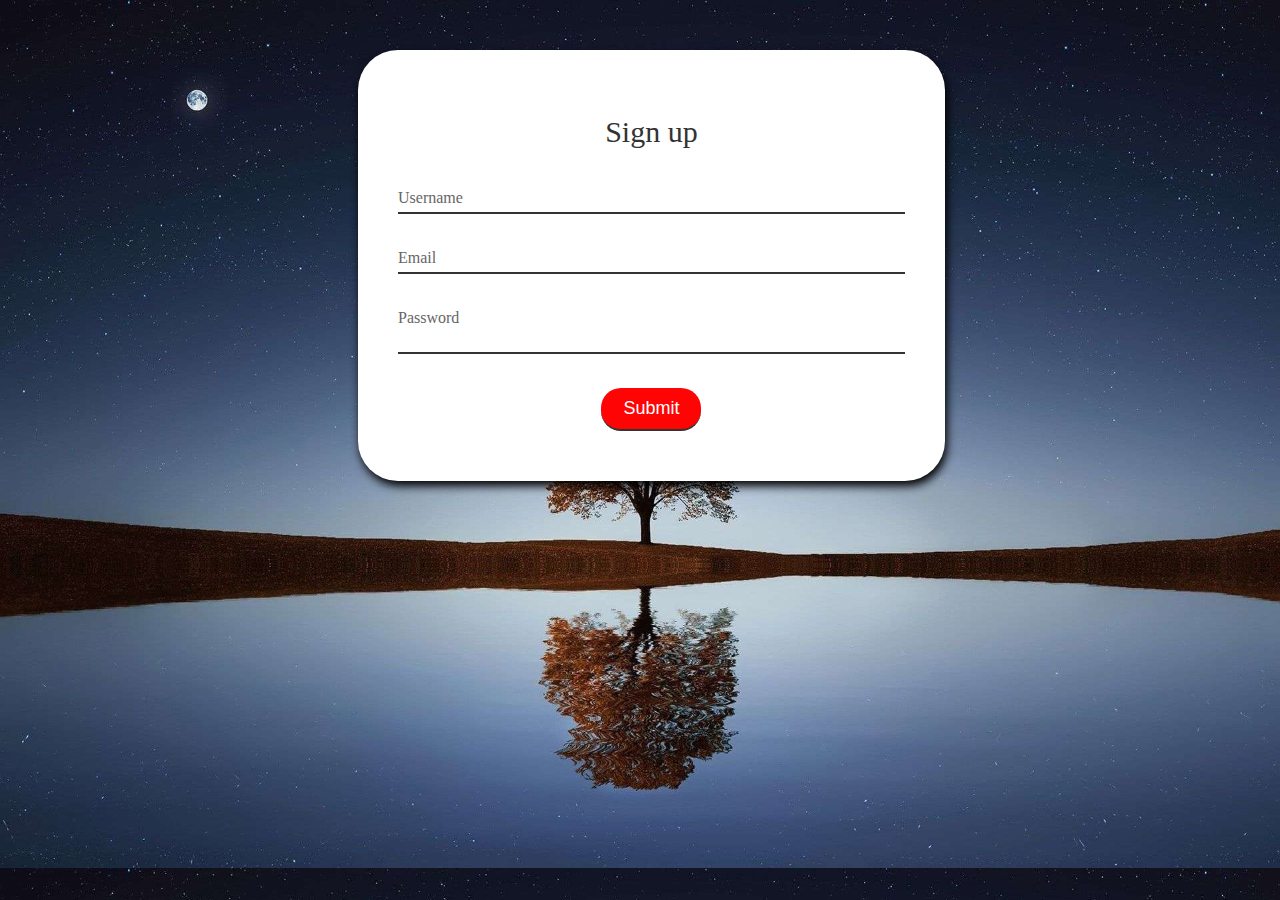
<file: mifa.html>
<!DOCTYPE html>
<html lang="en">
<head>
    <meta charset="UTF-8">
    <meta http-equiv="X-UA-Compatible" content="IE=edge">
    <meta name="viewport" content="width=device-width, initial-scale=1.0">
    <title>JOIN US</title>

    <style>
      body{
        width: 99vw;
        background-image: url(images/78.jpg);
        font-family: 'Times New Roman';
        text-align: center;
        color: #fff;
        background-size: 100% 100%;
        background-position: center;
        min-height: 90vh;
      }
      .contactForm{
            box-shadow: 2px 5px 10px #000;
            width: 40%;
            padding: 40px;
            background: #fff;
            border-radius: 40px;
            margin-left: 350px;
            margin-top: 50px;
        }
        .contactForm h2{
            font-size: 30px;
            color: #333;
            font-weight: 500;
        }
        .contactForm .inputBox{
            position: relative;
            width: 100%;
            margin-top: 10px;
        }
        .contactForm .inputBox input,
        .contactForm .inputBox textarea{
            width: 100%;
            padding: 5px 0;
            font-size: 16px;
            margin: 10px 0;
            border: none;
            border-bottom: 2px solid #333;
            outline: none;
            resize: none;
        }
        .contactForm .inputBox span{
            position: absolute;
            left: 0;
            padding: 5px 0;
            font-size: 16px;
            margin: 10px 0;
            pointer-events: none;
            transition: 0.5s;
            color: #666;
        }
        .contactForm .inputBox input:focus ~ span,
        .contactForm .inputBox input:valid ~ span
        .contactForm .inputBox textarea:focus ~ span,
        .contactForm .inputBox textarea:valid ~ span{
            color: #ff0404;
            font-size: 12px;
            transform: translateY(-20px);
        }
        .contactForm .inputBox input[type="submit"]{
            width: 100px;
            background: #ff0404;
            color: #fff;
            border-radius: 20px;
            cursor: pointer;
            padding: 10px;
            font-size: 18px;
        }
    </style>
</head>
<body>
    <form>
      <div class="contactForm">
        <form>
            <h2>Sign up</h2>
            <div class="inputBox">
                <input type="text" name="" required="required">
                <span>Username</span>
            </div>
            <div class="inputBox">
                <input type="text" name="" required="required">
                <span>Email</span>
            </div>
            <div class="inputBox">
                <textarea required="required" minlength="8 characters" maxlength="14 characters"></textarea>
                <span>Password</span>
            </div>
            <div class="inputBox">
                <input type="submit" name="" value="Submit">
            </div>
        </form>
    </div>
</body>
</html>
</file>
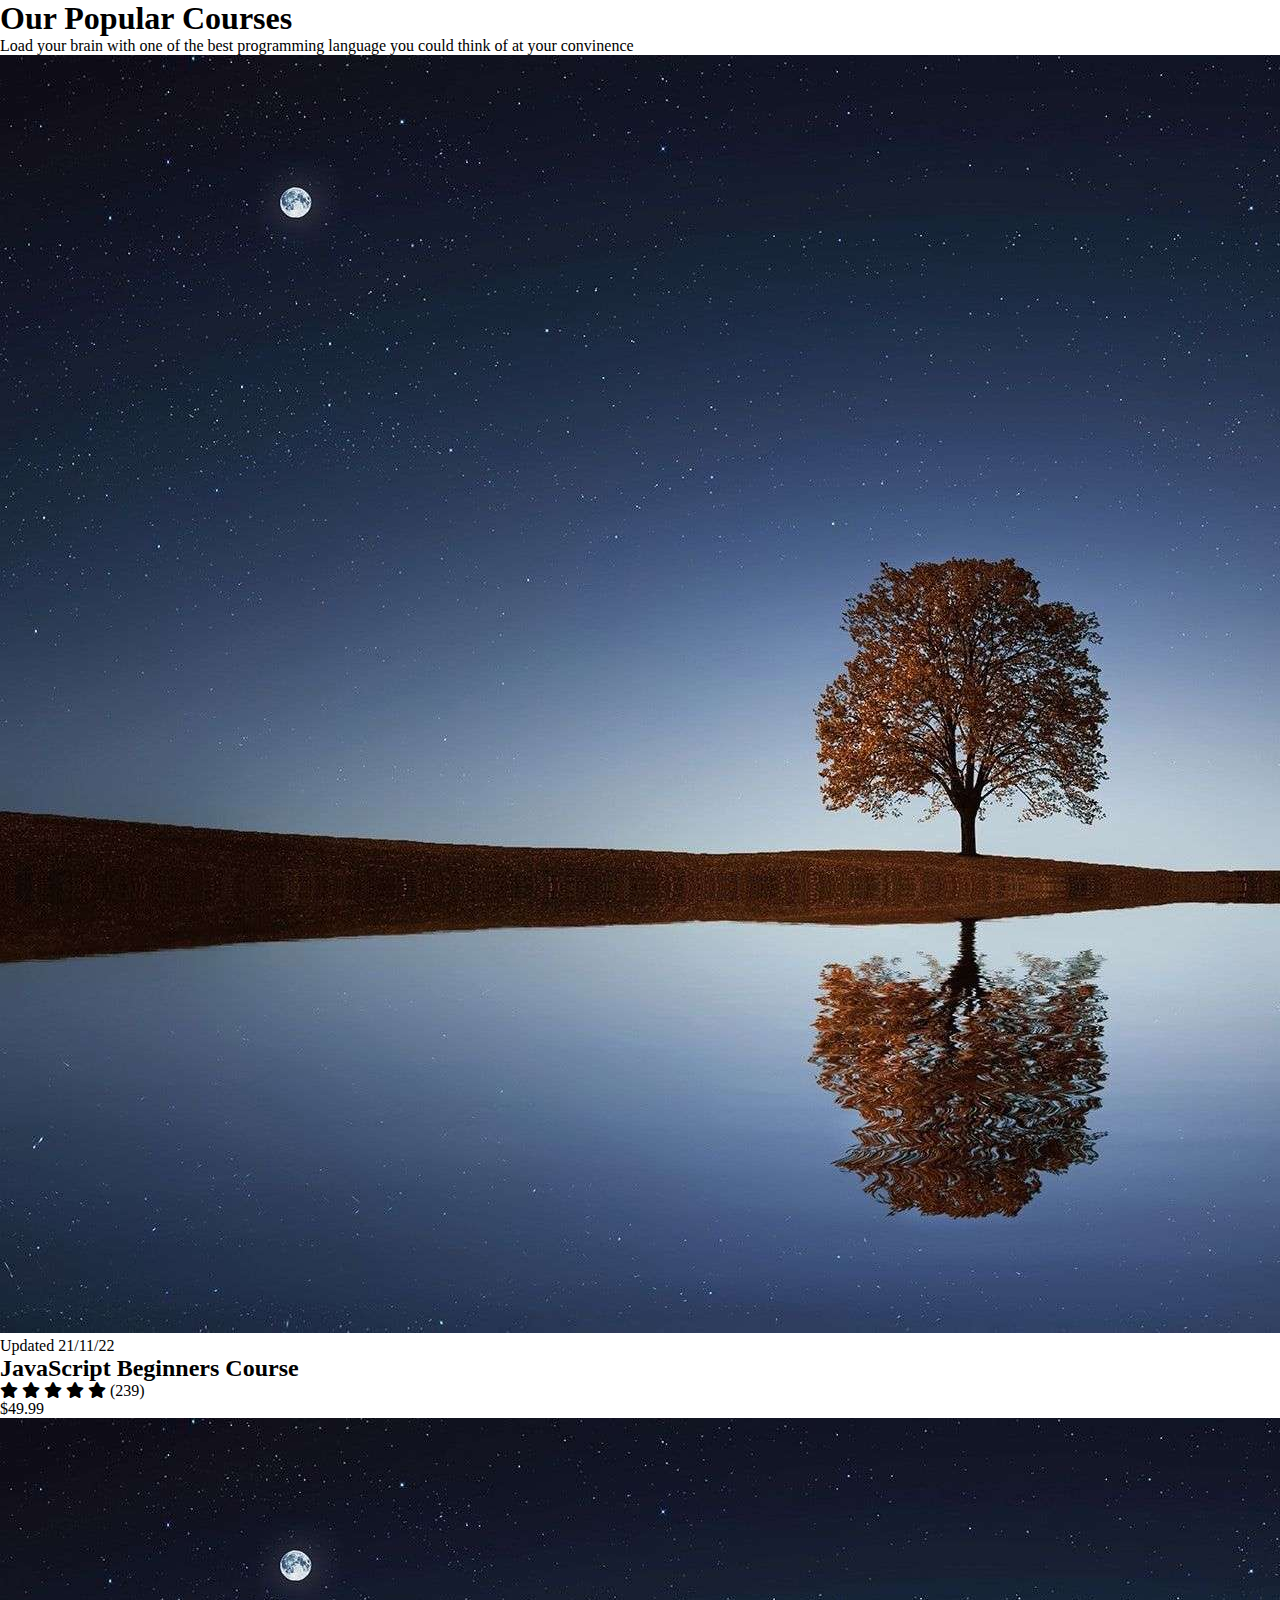
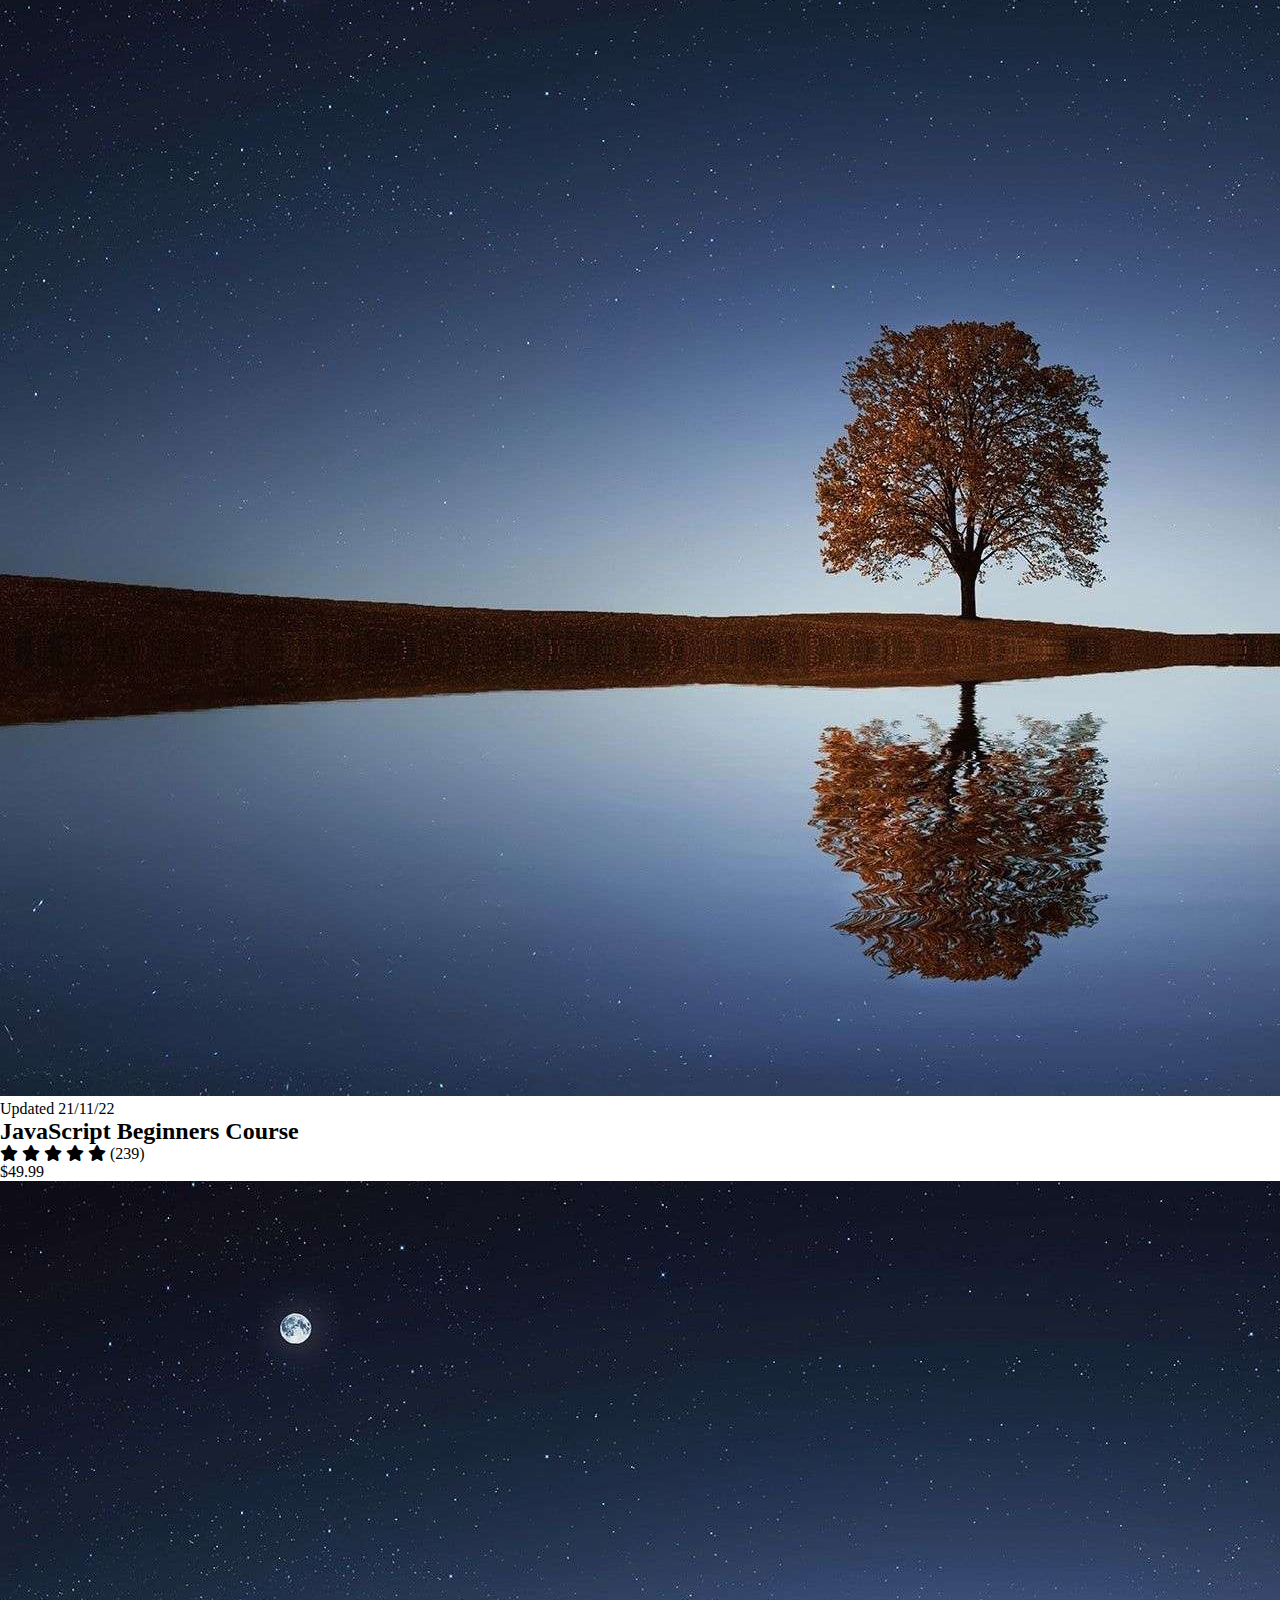
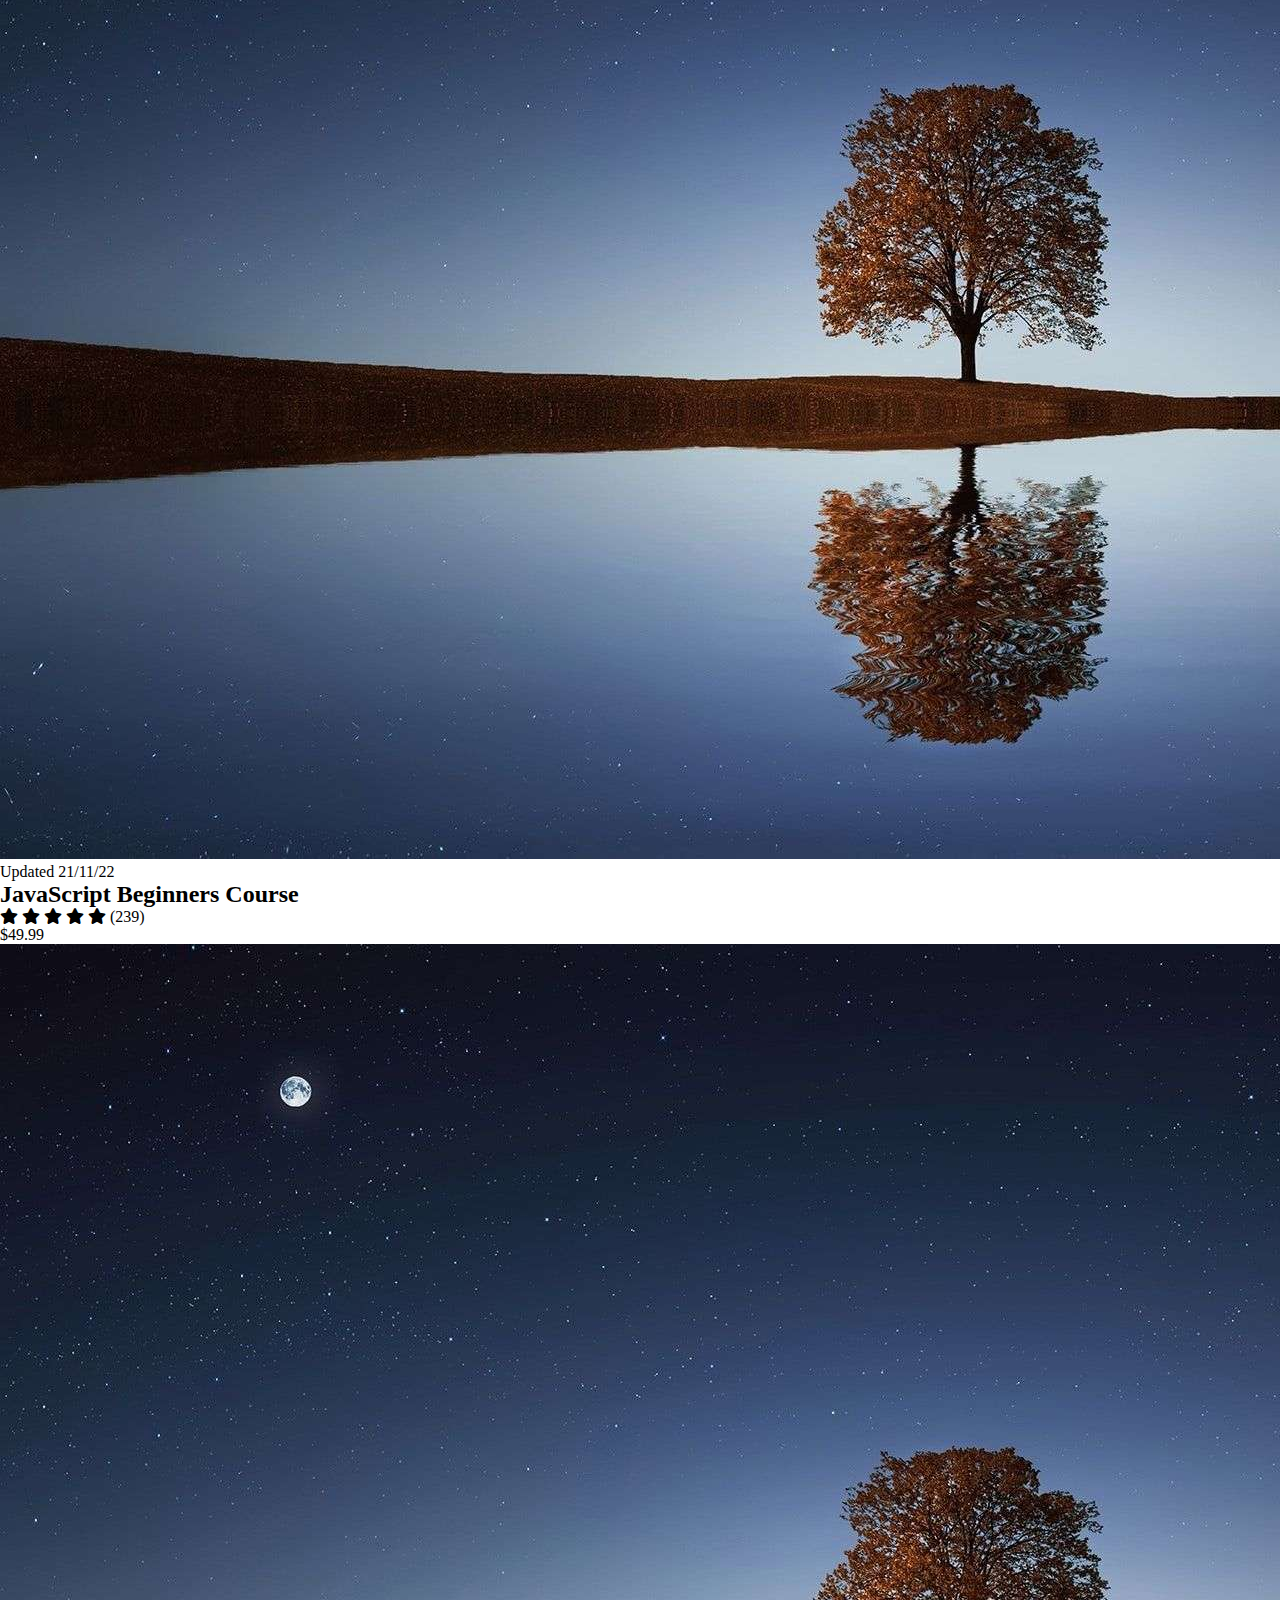
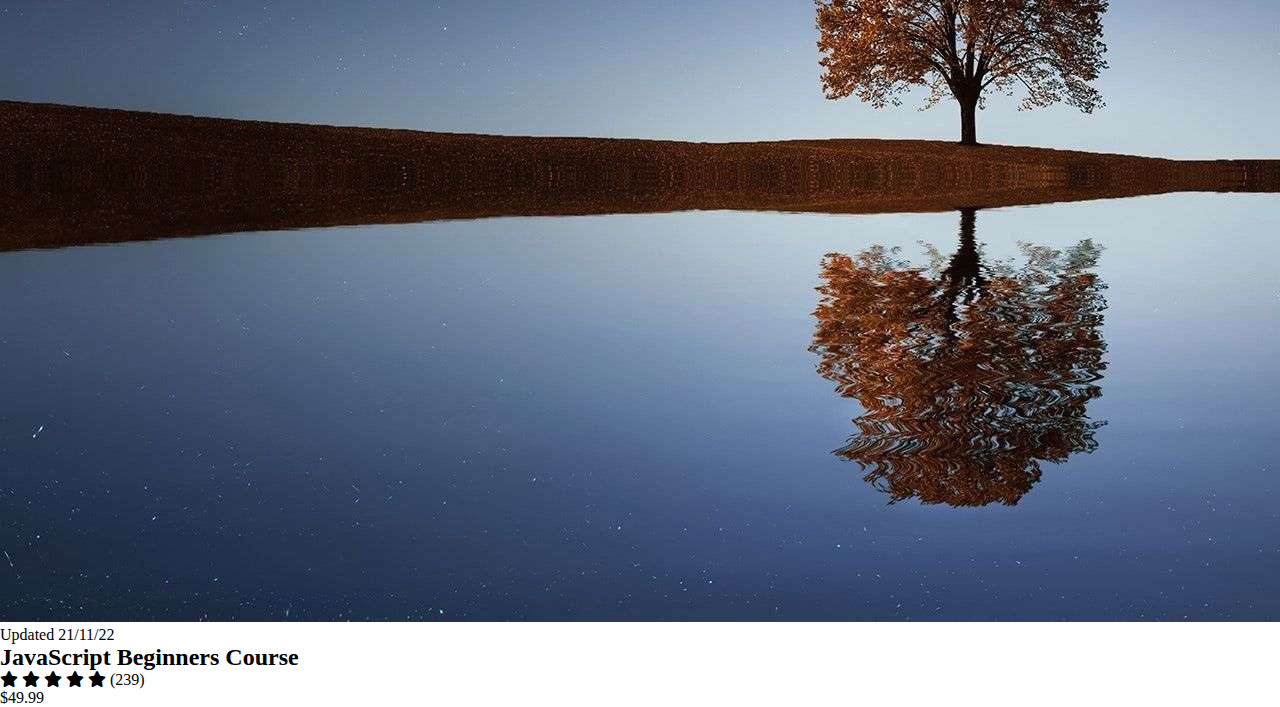
<file: mifa3.html>
<!DOCTYPE html>
<html lang="en">
<head>
    <meta charset="UTF-8">
    <meta http-equiv="X-UA-Compatible" content="IE=edge">
    <meta name="viewport" content="width=device-width, initial-scale=1.0">
    <title>COURSES</title>
    <link rel="stylesheet" href="https://pro.fontawesome.com/releases/v5.10.0/css/all.css"/>

    <style>
        *
        {
            margin: 0;
            padding: 0;
            box-sizing: border-box;
            font-family: 'Times New Roman';
        }
        .course{
            padding: 8vw 8vw 0vw 8vw;
            text-align: center;
        }
        .course .course-box{
            display: grid;
            grid-template-columns: repeat(auto-fit, minmax(320px, 1fr));
            grid-gap: 1rem;
            margin-top: 50px;
        }
        .course .courses{
            text-align: start;
            background: #f9f9ff;
            height: 100%;
        }
        .course .courses img{
            width: 100%;
            height: 60%;
            background-size: cover;
            background-position: center;
        }
        .course .courses .details{
            padding: 15px 15px 0 15px;
        }
        .course .courses .details i{
            color: #fdc93b;
            font-size: .9rem;
        }
        .course .courses .cost{
            background-color: rgb(74, 74, 136);
            color: #fff;
            line-height: 70px;
            width: 70px;
            height: 70px;
            text-align: center;
            border-radius: 50%;
        }
    </style>
</head>
<body>
    <section id="course">
        <h1>Our Popular Courses</h1>
        <p>Load your brain with one of the best programming language you could think of at your convinence </p>
        <div class="course-box">

            <div class="courses"></div>
            <img src="images/78.jpg" alt="">
            <div class="details">
                <span>Updated 21/11/22</span>
                <h2>JavaScript Beginners Course</h2>
                <div class="star">
                    <i class="fas fa-star"></i>
                    <i class="fas fa-star"></i>
                    <i class="fas fa-star"></i>
                    <i class="fas fa-star"></i>
                    <i class="fas fa-star"></i>
                    <span>(239)</span>
                </div>
            </div>
            <div class="cost">
                $49.99
            </div>
        </div>
    </section>

    <section id="course">
        <div class="course-box">

            <div class="courses"></div>
            <img src="images/78.jpg" alt="">
            <div class="details">
                <span>Updated 21/11/22</span>
                <h2>JavaScript Beginners Course</h2>
                <div class="star">
                    <i class="fas fa-star"></i>
                    <i class="fas fa-star"></i>
                    <i class="fas fa-star"></i>
                    <i class="fas fa-star"></i>
                    <i class="fas fa-star"></i>
                    <span>(239)</span>
                </div>
            </div>
            <div class="cost">
                $49.99
            </div>
        </div>
    </section>

    <section id="course">
        <div class="course-box">

            <div class="courses"></div>
            <img src="images/78.jpg" alt="">
            <div class="details">
                <span>Updated 21/11/22</span>
                <h2>JavaScript Beginners Course</h2>
                <div class="star">
                    <i class="fas fa-star"></i>
                    <i class="fas fa-star"></i>
                    <i class="fas fa-star"></i>
                    <i class="fas fa-star"></i>
                    <i class="fas fa-star"></i>
                    <span>(239)</span>
                </div>
            </div>
            <div class="cost">
                $49.99
            </div>
        </div>
    </section>

    <section id="course">
        <div class="course-box">

            <div class="courses"></div>
            <img src="images/78.jpg" alt="">
            <div class="details">
                <span>Updated 21/11/22</span>
                <h2>JavaScript Beginners Course</h2>
                <div class="star">
                    <i class="fas fa-star"></i>
                    <i class="fas fa-star"></i>
                    <i class="fas fa-star"></i>
                    <i class="fas fa-star"></i>
                    <i class="fas fa-star"></i>
                    <span>(239)</span>
                </div>
            </div>
            <div class="cost">
                $49.99
            </div>
        </div>
    </section>
</body>
</html>
</file>
